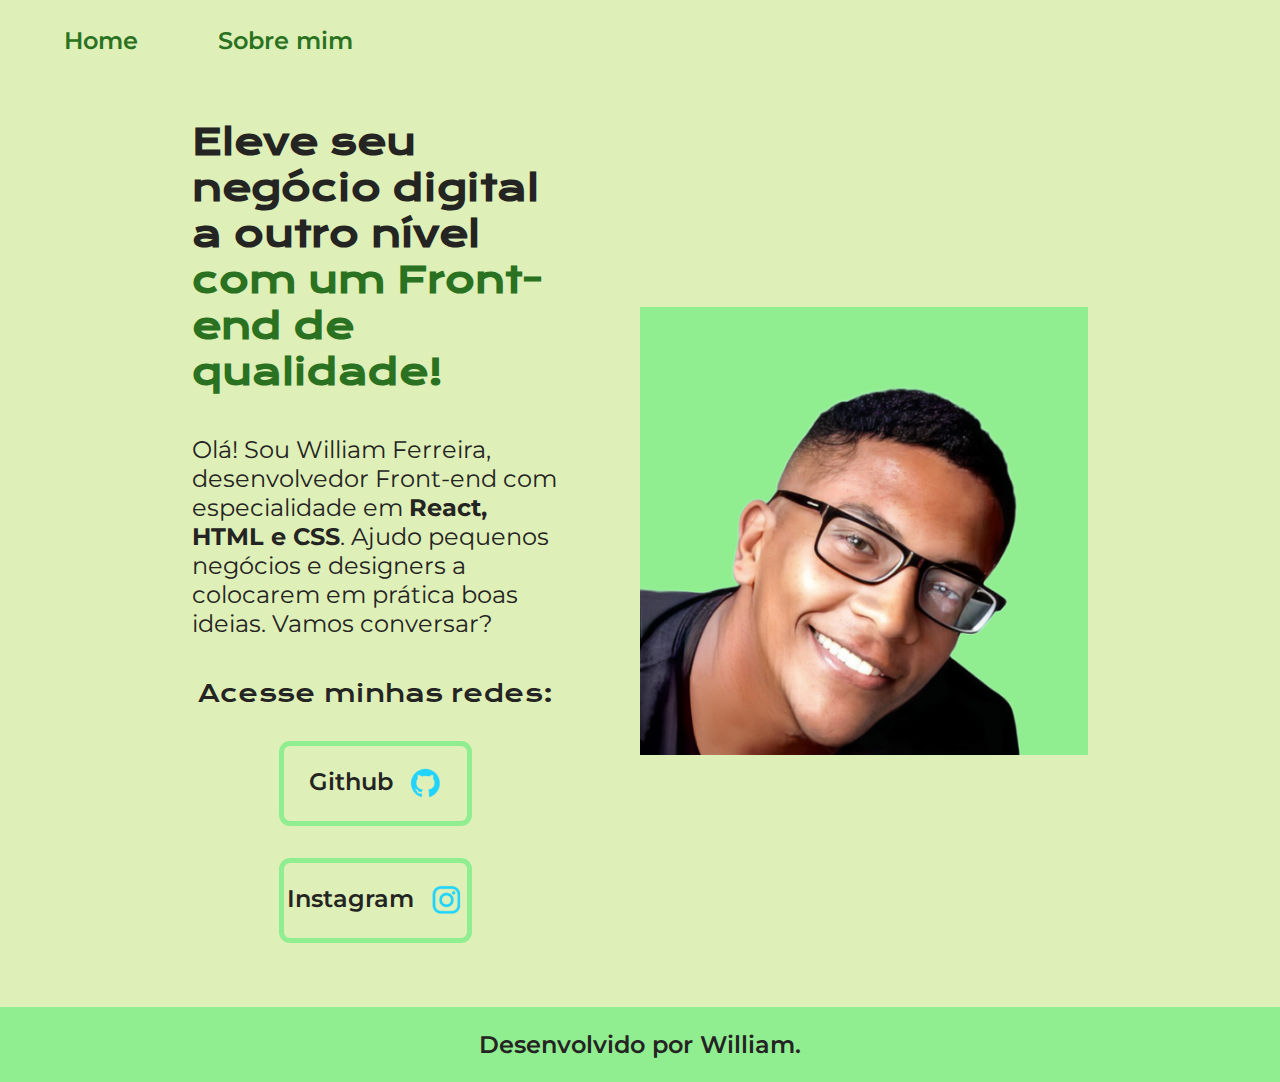
<file: index.html>
<!DOCTYPE html>
        <html lang="pt-br">
        <head>
            <meta charset="UTF-8">
            <meta http-equiv="X-UA-Compatible" content="IE=edge">
            <meta name="viewport" content="width=device-width, initial-scale=1.0">
            <title>Portfolio</title>
            <link rel="stylesheet" href="./styles/style.css">
        </head>
        <body>
            <header class="cabecalho">
                <nav class="cabecalho__menu">
                    <a class="cabecalho__menu__link" href="index.html">Home</a>
                    <a class="cabecalho__menu__link" href="about.html">Sobre mim</a>
                </nav>
            </header>
            <main class="apresentacao">
                <section class=" apresentacao__conteudo">
                    <h1 class="apresentacao__conteudo__titulo">Eleve seu negócio digital a outro nível <strong class="titulo-destaque">com um Front-end de qualidade!</strong></h1>
                    <p class="apresentacao__conteudo__paragrafo">Olá! Sou William Ferreira, desenvolvedor Front-end com especialidade em <strong>React, HTML e CSS</strong>. Ajudo pequenos negócios e designers a colocarem em prática boas ideias. Vamos conversar?</p>
                    <div class="apresentacao__links">
                        <h2 class="apresentacao__links__subtitulo">Acesse minhas redes:</h2>
                        <a class="apresentacao__links__navegacao" href="https://Github.com">Github
                            <img src="assets/github.png" alt="Foto icone Github">
                        </a>
                        <a class="apresentacao__links__navegacao" href="https://instagram.com">Instagram
                            <img src="assets/instagram.png" alt="Foto icone Instagram">
                        </a>
                    </div>
            </section>
                <img class="apresentacao__imagem" src="./assets/Profile picture sem border.png" alt="Foto do desenvolvedor programando">
            </main>
            <footer class="rodape">
                <p>Desenvolvido por William.</p>
            </footer>
        </body>
        </html>
</file>
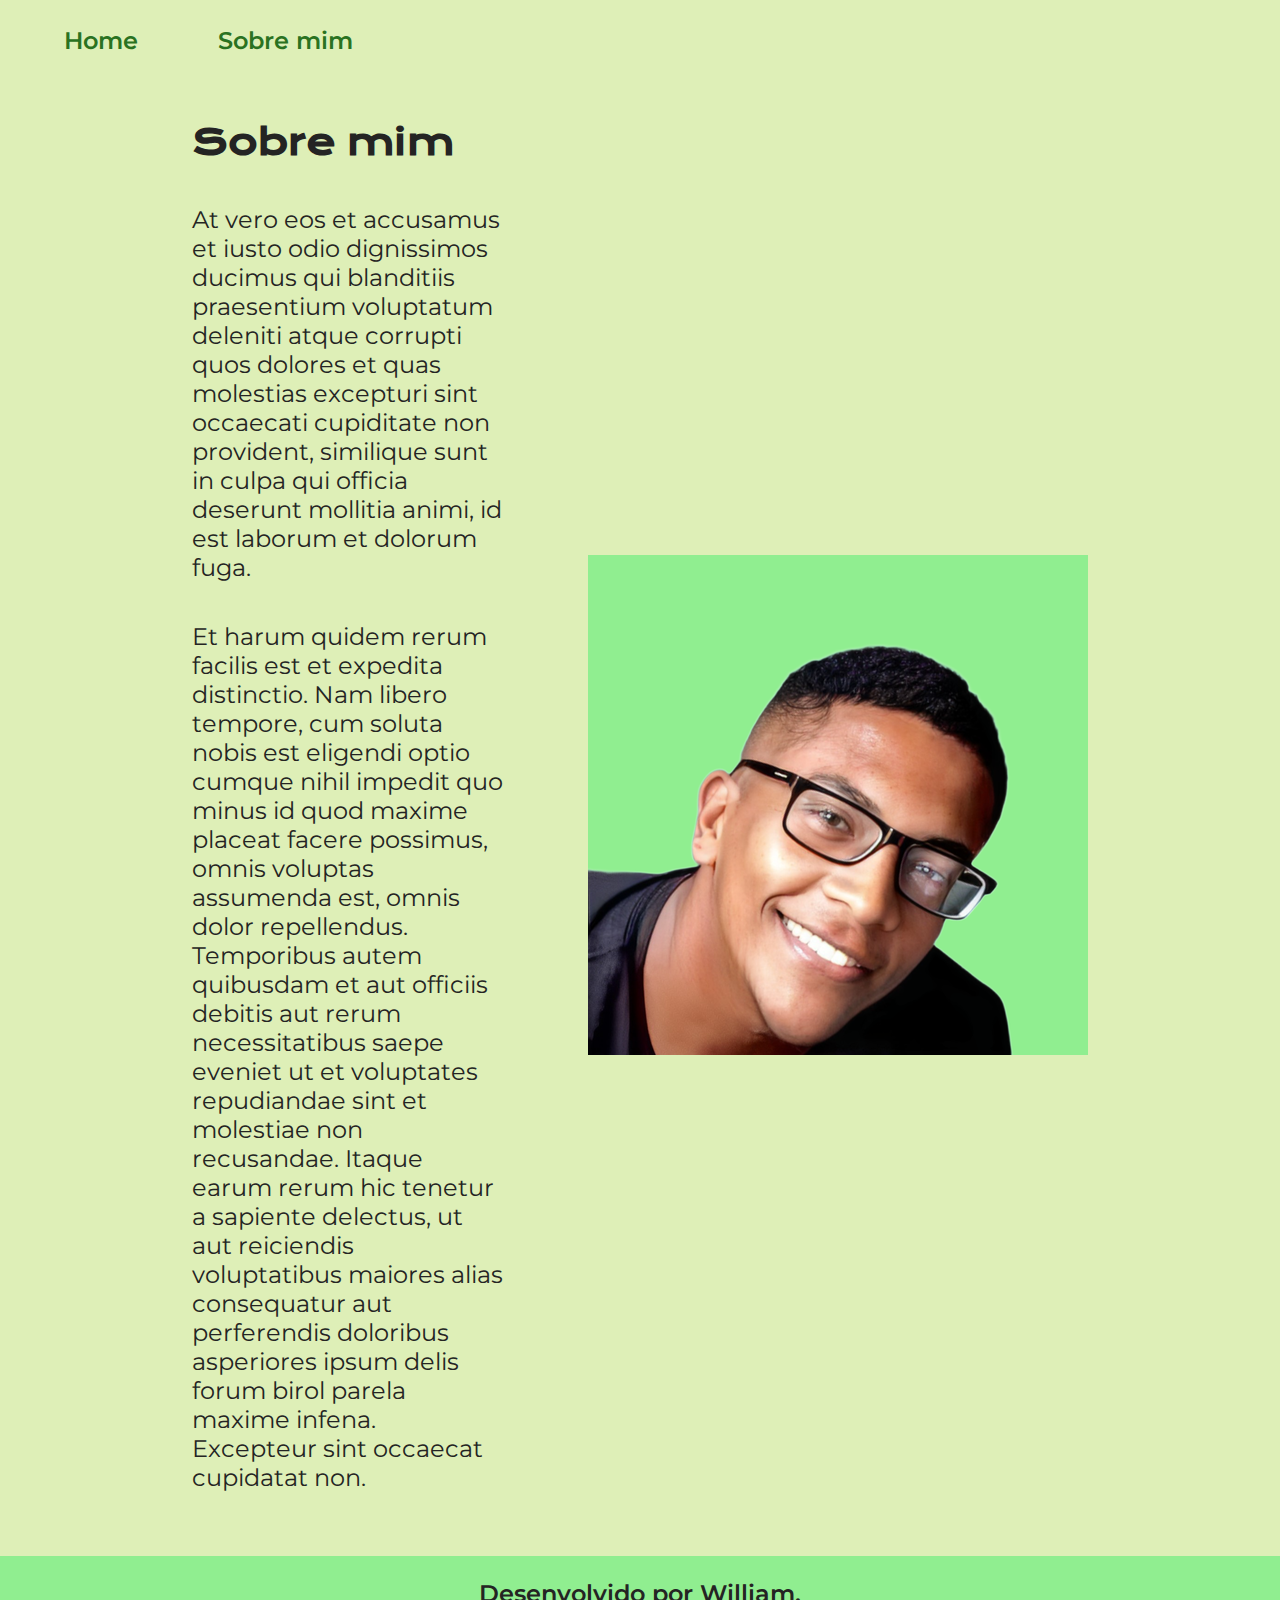
<file: about.html>
<!DOCTYPE html>
    <html lang="pt-br">
    <head>
        <meta charset="UTF-8">
        <meta name="viewport" content="width=device-width, initial-scale=1.0">
        <title>Sobre mim</title>
        <link rel="stylesheet" href="./styles/style.css">
    </head>
    <body>
        <header class="cabecalho">
            <nav class="cabecalho__menu">
                <a class="cabecalho__menu__link" href="index.html">Home</a>
                <a class="cabecalho__menu__link" href="about.html">Sobre mim</a>
            </nav>
        </header>
        <main class="apresentacao">
            <section class=" apresentacao__conteudo">
                <h1 class="apresentacao__conteudo__titulo">Sobre mim</h1>
                <p class="apresentacao__conteudo__paragrafo">At vero eos et accusamus et iusto odio dignissimos ducimus qui blanditiis praesentium voluptatum deleniti atque corrupti quos dolores et quas molestias excepturi sint occaecati cupiditate non provident, similique sunt in culpa qui officia deserunt mollitia animi, id est laborum et dolorum fuga.</p>
                <p class="apresentacao__conteudo__paragrafo">Et harum quidem rerum facilis est et expedita distinctio. Nam libero tempore, cum soluta nobis est eligendi optio cumque nihil impedit quo minus id quod maxime placeat facere possimus, omnis voluptas assumenda est, omnis dolor repellendus. Temporibus autem quibusdam et aut officiis debitis aut rerum necessitatibus saepe eveniet ut et voluptates repudiandae sint et molestiae non recusandae. Itaque earum rerum hic tenetur a sapiente delectus, ut aut reiciendis voluptatibus maiores alias consequatur aut perferendis doloribus asperiores ipsum delis forum birol parela maxime infena. Excepteur sint occaecat cupidatat non.</p>
            </section>
            <img src="./assets/Profile picture sem border.png" alt="Foto do desenvolvedor programando">
        </main>
        <footer class="rodape">
            <p>Desenvolvido por William.</p>
        </footer>
    </body>
    </html>
</file>
<file: styles/style.css>
@import url('https://fonts.googleapis.com/css2?family=Krona+One&family=Montserrat:wght@400;600&display=swap');
        
:root{
    --cor-primaria: #DEEFB7;
    --cor-secundaria: #242423;
    --cor-terciaria: #90ee90;
    --cor-quaternaria: #2A7221;

    --fonte-krona: 'Krona One', sans-serif;
    --fonte-montserrat: 'Montserrat', sans-serif;
}

        *{
            margin: 0;
            padding: 0;
        }

        body{
            /* height: 100vh; */
            box-sizing: border-box;
            background-color: var(--cor-primaria);
            color: var(--cor-secundaria);
        }

        .cabecalho{
            padding: 2% 0% 0% 5%;
        }

        .cabecalho__menu{
            display: flex;
            gap: 80px;
        }

        .cabecalho__menu__link{
            font-family: var(--fonte-montserrat);
            font-size: 1.5rem;
            font-weight: 600;
            color: var(--cor-quaternaria);
            text-decoration: none;
        }

        .apresentacao{
            /* margin: 10% 15%; */
            padding: 5% 15%;
            display: flex;
            align-items: center;
            justify-content: space-between;
            gap: 82px;
        }

        .apresentacao__conteudo{
            width: 50%;
            display: flex;
            flex-direction: column;
            gap: 40px;
        }

        .apresentacao__conteudo__titulo{
            font-size: 2.25rem;
            font-family: var(--fonte-krona);
        }

        .titulo-destaque{
            color: var(--cor-quaternaria);
        }

        .apresentacao__conteudo__paragrafo{
            font-size: 1.5rem;
            font-family: var(--fonte-montserrat);
        }

        .apresentacao__links{
            display: flex;
            flex-direction: column;
            align-items: center;
            justify-content: space-between;
            gap: 32px;
        }

        .apresentacao__links__subtitulo{
            font-family: var(--fonte-krona);
            font-weight: 400;
            font-size: 1.5rem;
        }

        .apresentacao__links__navegacao{
            /* background-color: #90ee90; */
            display: flex;
            justify-content: center;
            gap: 16px;
            border: 5px solid var(--cor-terciaria);
            width: 50%;
            text-align: center;
            border-radius: 11px;
            font-size: 1.5rem;
            font-weight: 600;
            padding: 21.5px 0;
            text-decoration: none;
            color: var(--cor-secundaria);
            font-family: var(--fonte-montserrat);
        }

        .apresentacao__links__link:hover{
            background-color: var(--cor-terciaria);
        }

        .apresentacao__imagem{
            width: 50%;
        }

        .rodape{
            color: var(--cor-secundaria);
            background-color: var(--cor-terciaria);
            font-size: 1.5rem;
            font-family: var(--fonte-montserrat);
            font-weight: 600;
            text-align: center;
            padding: 23px;
        }

        @media (max-width: 950px) {
            .cabecalho{
                padding: 6%;
            }
            .cabecalho__menu{
                justify-content: center;
            }
            .apresentacao{
                flex-direction: column-reverse;
                padding: 5%;
            }
            .apresentacao__conteudo{
                width: auto;
            }
        }
</file>
